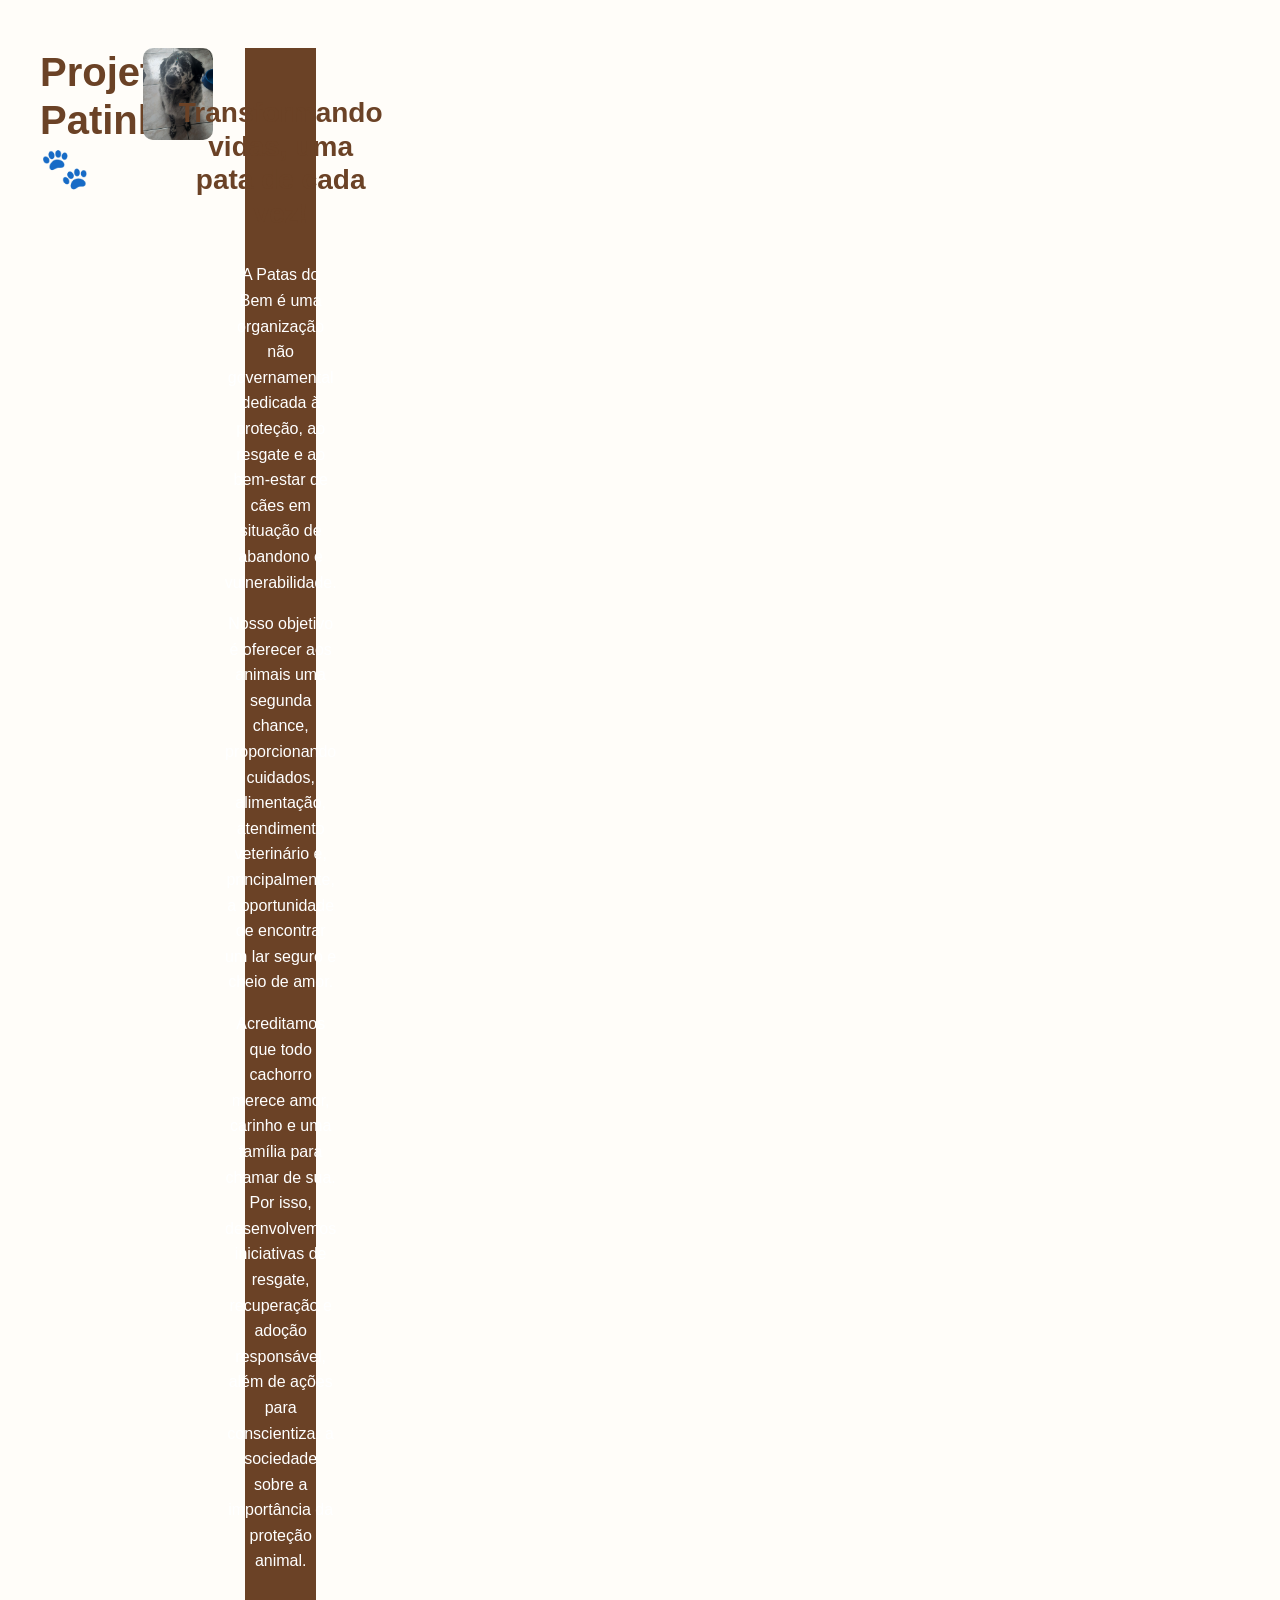
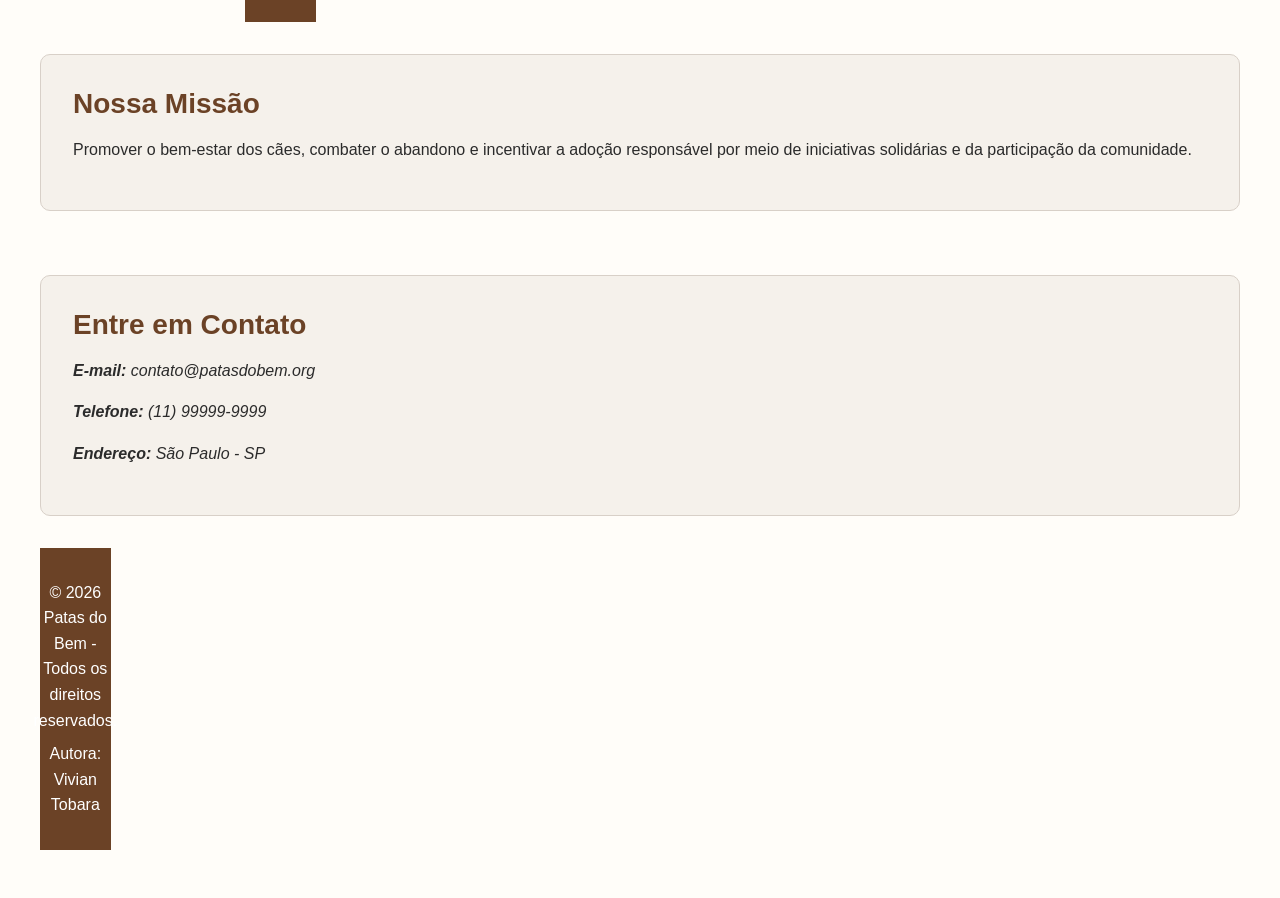
<file: index.html>
<!DOCTYPE html> <!--Informa ao navegador que o documento segue os padrões da versão do HTML5-->
<html lang="pt-BR">
<head>
    <meta charset="UTF-8">
    <meta name="viewport" content="width=device-width, initial-scale=1.0">
    <link rel="stylesheet" href="style.css">
    <title>Projeto Patinhas 🐾</title>
</head>
<body>
    <main>
        <h1><strong>Projeto Patinhas 🐾</strong></h1>
        <img 
        src="img/cachorro.jpg" 
        alt="Lulu, meu primeiro cachorro resgatado"
        >

        <header>
            <h2>Transformando vidas, uma pata de cada vez! </h2>
            <p>A Patas do Bem é uma organização não governamental dedicada à proteção, ao resgate e ao bem-estar de cães em situação de abandono e vulnerabilidade.</p>
            <p>Nosso objetivo é oferecer aos animais uma segunda chance, proporcionando cuidados, alimentação, atendimento veterinário e, principalmente, a oportunidade de encontrar um lar seguro e cheio de amor.</p>
            <p>Acreditamos que todo cachorro merece amor, carinho e uma família para chamar de sua. Por isso, desenvolvemos iniciativas de resgate, recuperação e adoção responsável, além de ações para conscientizar a sociedade sobre a importância da proteção animal.</p>
        </header>

        <section id = "Missão">
        <!--Organiza o conteúdo em seções temáticas, como , "Nossa Missão" e "O que fazemos". -->
            <h2>Nossa Missão</h2>
            <p>
            Promover o bem-estar dos cães, combater o abandono
            e incentivar a adoção responsável por meio de
            iniciativas solidárias e da participação da comunidade.
            </p>
        </section>


        <article>
        <!--Apresentação de noticias ou prjetos -->
        </article>
    
        <section id="contato">
            <h2>Entre em Contato</h2>
            <address>
                <p><strong>E-mail:</strong> contato@patasdobem.org</p>
                <p><strong>Telefone:</strong> (11) 99999-9999</p>
                <p><strong>Endereço:</strong> São Paulo - SP</p>
            </address>
        </section>

        <footer>
            <p>&copy; 2026 Patas do Bem - Todos os direitos reservados.</p>
            <p>Autora: Vivian Tobara</p></footer>
    </main>
</body>
</html>
</file>
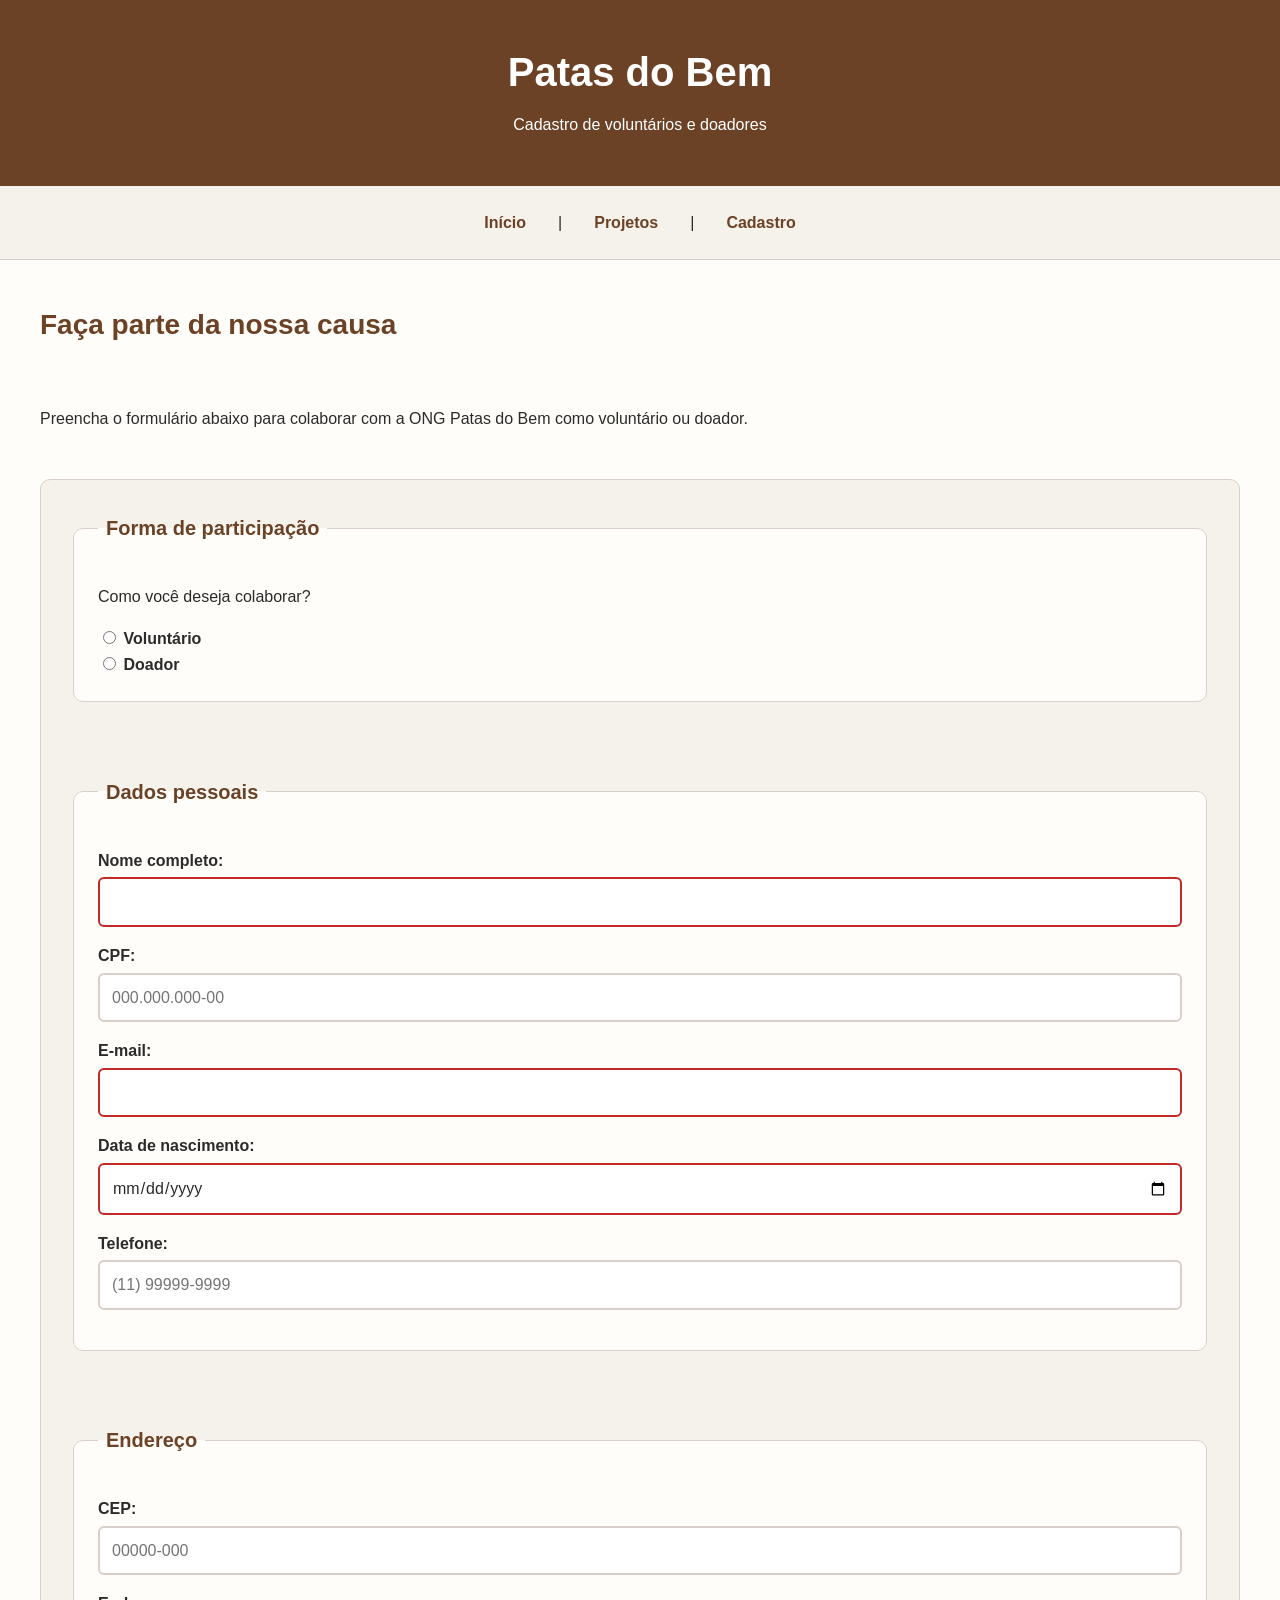
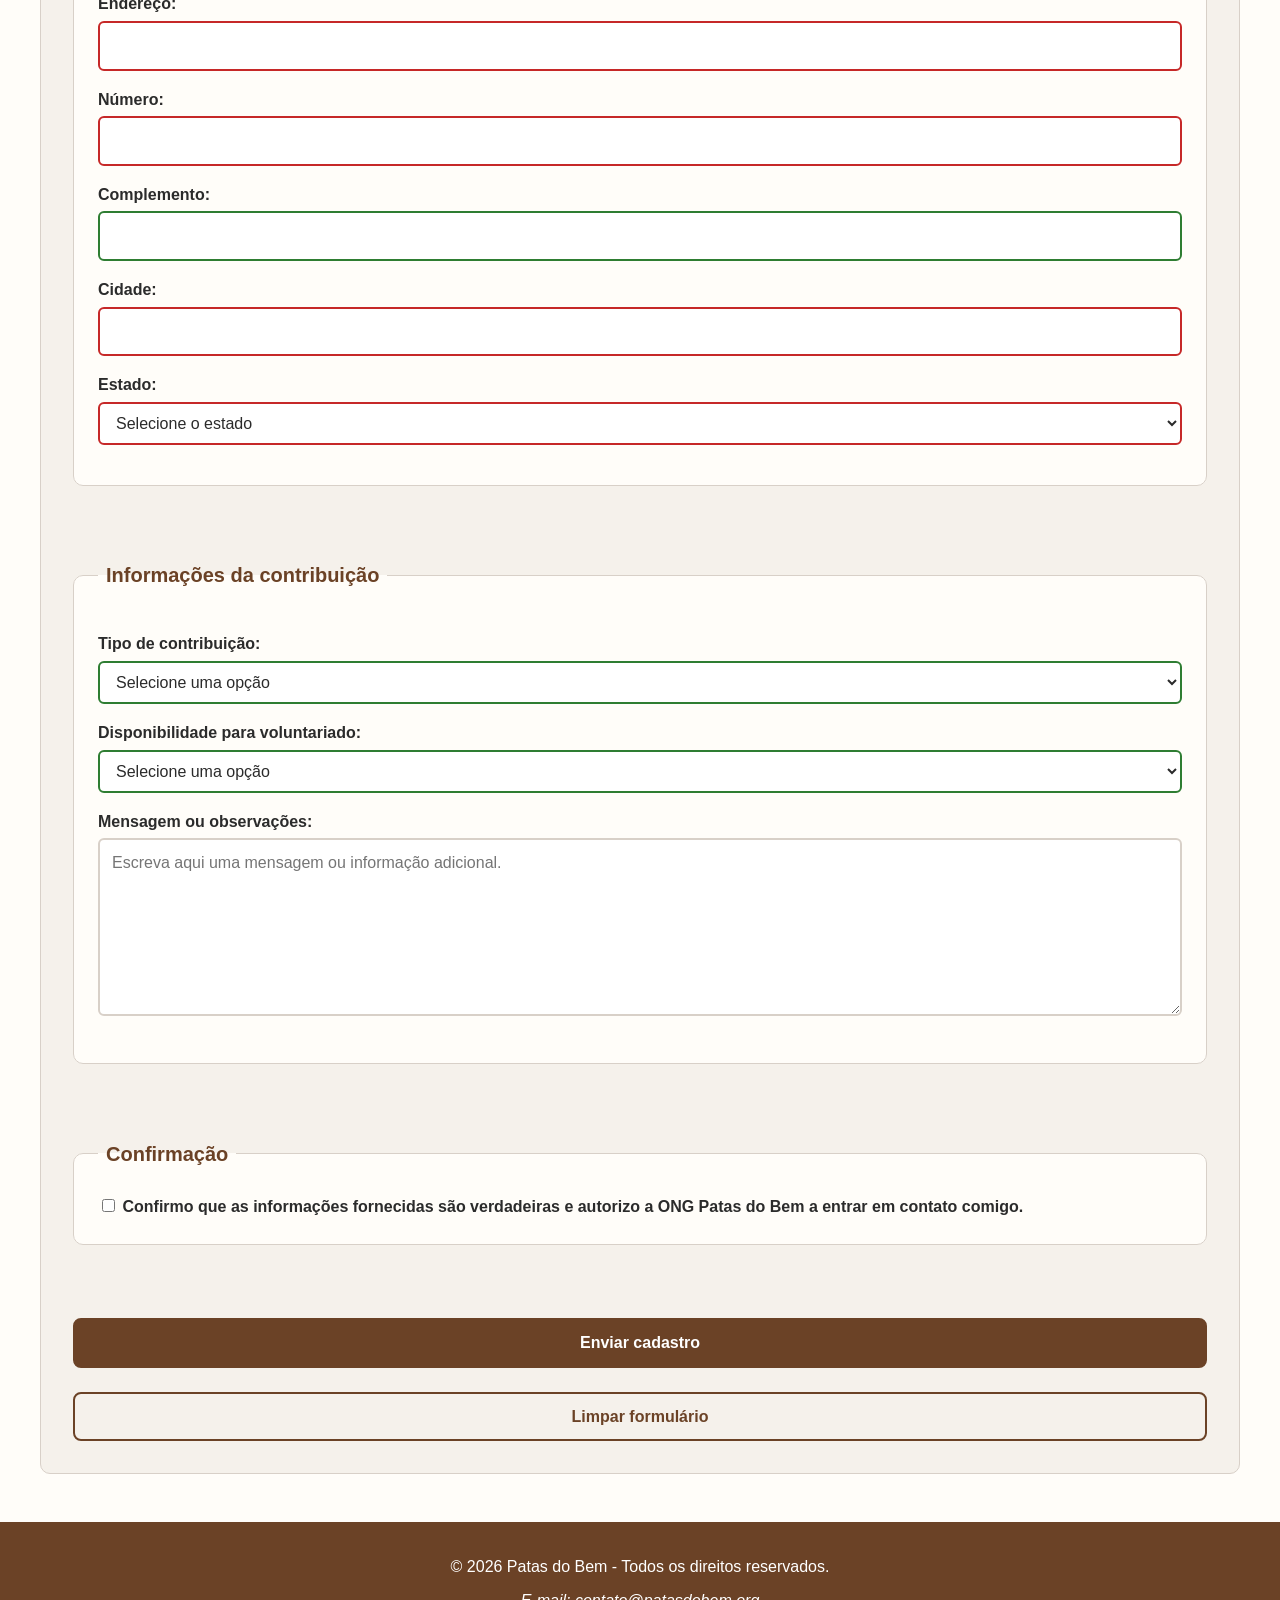
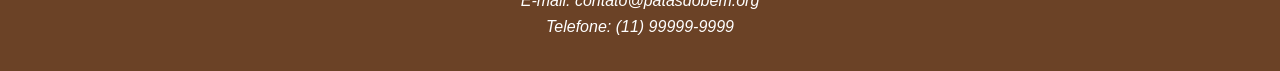
<file: cadastro.html>
<!DOCTYPE html>
<html lang="pt-BR">

<head>
    <meta charset="UTF-8">
    <meta name="viewport" content="width=device-width, initial-scale=1.0">
    <meta name="description" content="Cadastro de voluntários e doadores da ONG Patas do Bem">
    <link rel="stylesheet" href="style.css">
    <title>Cadastro | Patas do Bem</title>
</head>

<body>

    <header>
        <h1>Patas do Bem</h1>
        <p>Cadastro de voluntários e doadores</p>
    </header>

    <nav aria-label="Navegação principal">
        <a href="index.html">Início</a> |
        <a href="projetos.html">Projetos</a> |
        <a href="cadastro.html">Cadastro</a>
    </nav>

    <main>

        <h2>Faça parte da nossa causa</h2>

        <p>
            Preencha o formulário abaixo para colaborar com a ONG
            Patas do Bem como voluntário ou doador.
        </p>

        <form action="#" method="post">

            <!-- Tipo de participação -->
            <fieldset>
                <legend>Forma de participação</legend>

                <p>Como você deseja colaborar?</p>

                <input
                    type="radio"
                    id="voluntario"
                    name="participacao"
                    value="voluntario"
                    required
                >
                <label for="voluntario">Voluntário</label>

                <br>

                <input
                    type="radio"
                    id="doador"
                    name="participacao"
                    value="doador"
                >
                <label for="doador">Doador</label>

            </fieldset>

            <br>

            <!-- Dados pessoais -->
            <fieldset>
                <legend>Dados pessoais</legend>

                <p>
                    <label for="nome">Nome completo:</label><br>
                    <input
                        type="text"
                        id="nome"
                        name="nome"
                        minlength="3"
                        maxlength="100"
                        autocomplete="name"
                        required
                    >
                </p>

                <p>
                    <label for="cpf">CPF:</label><br>
                    <input
                        type="text"
                        id="cpf"
                        name="cpf"
                        placeholder="000.000.000-00"
                        maxlength="14"
                        inputmode="numeric"
                        pattern="[0-9]{3}\.[0-9]{3}\.[0-9]{3}-[0-9]{2}"
                        title="Digite o CPF no formato 000.000.000-00."
                        required
                    >
                </p>

                <p>
                    <label for="email">E-mail:</label><br>
                    <input
                        type="email"
                        id="email"
                        name="email"
                        maxlength="120"
                        autocomplete="email"
                        required
                    >
                </p>

                <p>
                    <label for="data-nascimento">Data de nascimento:</label><br>
                    <input
                        type="date"
                        id="data-nascimento"
                        name="data_nascimento"
                        autocomplete="bday"
                        required
                    >
                </p>

                <p>
                    <label for="telefone">Telefone:</label><br>
                    <input
                        type="tel"
                        id="telefone"
                        name="telefone"
                        placeholder="(11) 99999-9999"
                        maxlength="15"
                        inputmode="tel"
                        autocomplete="tel"
                        pattern="\([0-9]{2}\) [0-9]{4,5}-[0-9]{4}"
                        title="Digite o telefone no formato (11) 99999-9999."
                        required
                    >
                </p>

            </fieldset>

            <br>

            <!-- Endereço -->
            <fieldset>
                <legend>Endereço</legend>

                <p>
                    <label for="cep">CEP:</label><br>
                    <input
                        type="text"
                        id="cep"
                        name="cep"
                        placeholder="00000-000"
                        maxlength="9"
                        inputmode="numeric"
                        autocomplete="postal-code"
                        pattern="[0-9]{5}-[0-9]{3}"
                        title="Digite o CEP no formato 00000-000."
                        required
                    >
                </p>

                <p>
                    <label for="endereco">Endereço:</label><br>
                    <input
                        type="text"
                        id="endereco"
                        name="endereco"
                        maxlength="150"
                        autocomplete="street-address"
                        required
                    >
                </p>

                <p>
                    <label for="numero">Número:</label><br>
                    <input
                        type="text"
                        id="numero"
                        name="numero"
                        maxlength="10"
                        inputmode="numeric"
                        required
                    >
                </p>

                <p>
                    <label for="complemento">Complemento:</label><br>
                    <input
                        type="text"
                        id="complemento"
                        name="complemento"
                        maxlength="100"
                        autocomplete="address-line2"
                    >
                </p>

                <p>
                    <label for="cidade">Cidade:</label><br>
                    <input
                        type="text"
                        id="cidade"
                        name="cidade"
                        maxlength="80"
                        autocomplete="address-level2"
                        required
                    >
                </p>

                <p>
                    <label for="estado">Estado:</label><br>
                    <select
                        id="estado"
                        name="estado"
                        autocomplete="address-level1"
                        required
                    >
                        <option value="">Selecione o estado</option>
                        <option value="AC">Acre</option>
                        <option value="AL">Alagoas</option>
                        <option value="AP">Amapá</option>
                        <option value="AM">Amazonas</option>
                        <option value="BA">Bahia</option>
                        <option value="CE">Ceará</option>
                        <option value="DF">Distrito Federal</option>
                        <option value="ES">Espírito Santo</option>
                        <option value="GO">Goiás</option>
                        <option value="MA">Maranhão</option>
                        <option value="MT">Mato Grosso</option>
                        <option value="MS">Mato Grosso do Sul</option>
                        <option value="MG">Minas Gerais</option>
                        <option value="PA">Pará</option>
                        <option value="PB">Paraíba</option>
                        <option value="PR">Paraná</option>
                        <option value="PE">Pernambuco</option>
                        <option value="PI">Piauí</option>
                        <option value="RJ">Rio de Janeiro</option>
                        <option value="RN">Rio Grande do Norte</option>
                        <option value="RS">Rio Grande do Sul</option>
                        <option value="RO">Rondônia</option>
                        <option value="RR">Roraima</option>
                        <option value="SC">Santa Catarina</option>
                        <option value="SP">São Paulo</option>
                        <option value="SE">Sergipe</option>
                        <option value="TO">Tocantins</option>
                    </select>
                </p>

            </fieldset>

            <br>

            <!-- Informações da contribuição -->
            <fieldset>
                <legend>Informações da contribuição</legend>

                <p>
                    <label for="tipo-doacao">Tipo de contribuição:</label><br>
                    <select id="tipo-doacao" name="tipo_doacao">
                        <option value="">Selecione uma opção</option>
                        <option value="financeira">Doação financeira</option>
                        <option value="alimentos">Doação de alimentos</option>
                        <option value="medicamentos">Doação de medicamentos</option>
                        <option value="materiais">Doação de materiais</option>
                    </select>
                </p>

                <p>
                    <label for="disponibilidade">Disponibilidade para voluntariado:</label><br>
                    <select id="disponibilidade" name="disponibilidade">
                        <option value="">Selecione uma opção</option>
                        <option value="semanal">Uma vez por semana</option>
                        <option value="quinzenal">A cada quinze dias</option>
                        <option value="mensal">Uma vez por mês</option>
                        <option value="eventos">Somente em eventos</option>
                    </select>
                </p>

                <p>
                    <label for="mensagem">Mensagem ou observações:</label><br>
                    <textarea
                        id="mensagem"
                        name="mensagem"
                        rows="6"
                        cols="50"
                        maxlength="500"
                        placeholder="Escreva aqui uma mensagem ou informação adicional."
                    ></textarea>
                </p>

            </fieldset>

            <br>

            <!-- Termos -->
            <fieldset>
                <legend>Confirmação</legend>

                <input
                    type="checkbox"
                    id="termos"
                    name="termos"
                    required
                >

                <label for="termos">
                    Confirmo que as informações fornecidas são verdadeiras
                    e autorizo a ONG Patas do Bem a entrar em contato comigo.
                </label>

            </fieldset>

            <br>

            <button type="submit">Enviar cadastro</button>
            <button type="reset">Limpar formulário</button>

        </form>

    </main>

    <footer>
        <p>&copy; 2026 Patas do Bem - Todos os direitos reservados.</p>

        <address>
            E-mail: contato@patasdobem.org<br>
            Telefone: (11) 99999-9999
        </address>
    </footer>

</body>
</html>
</file>
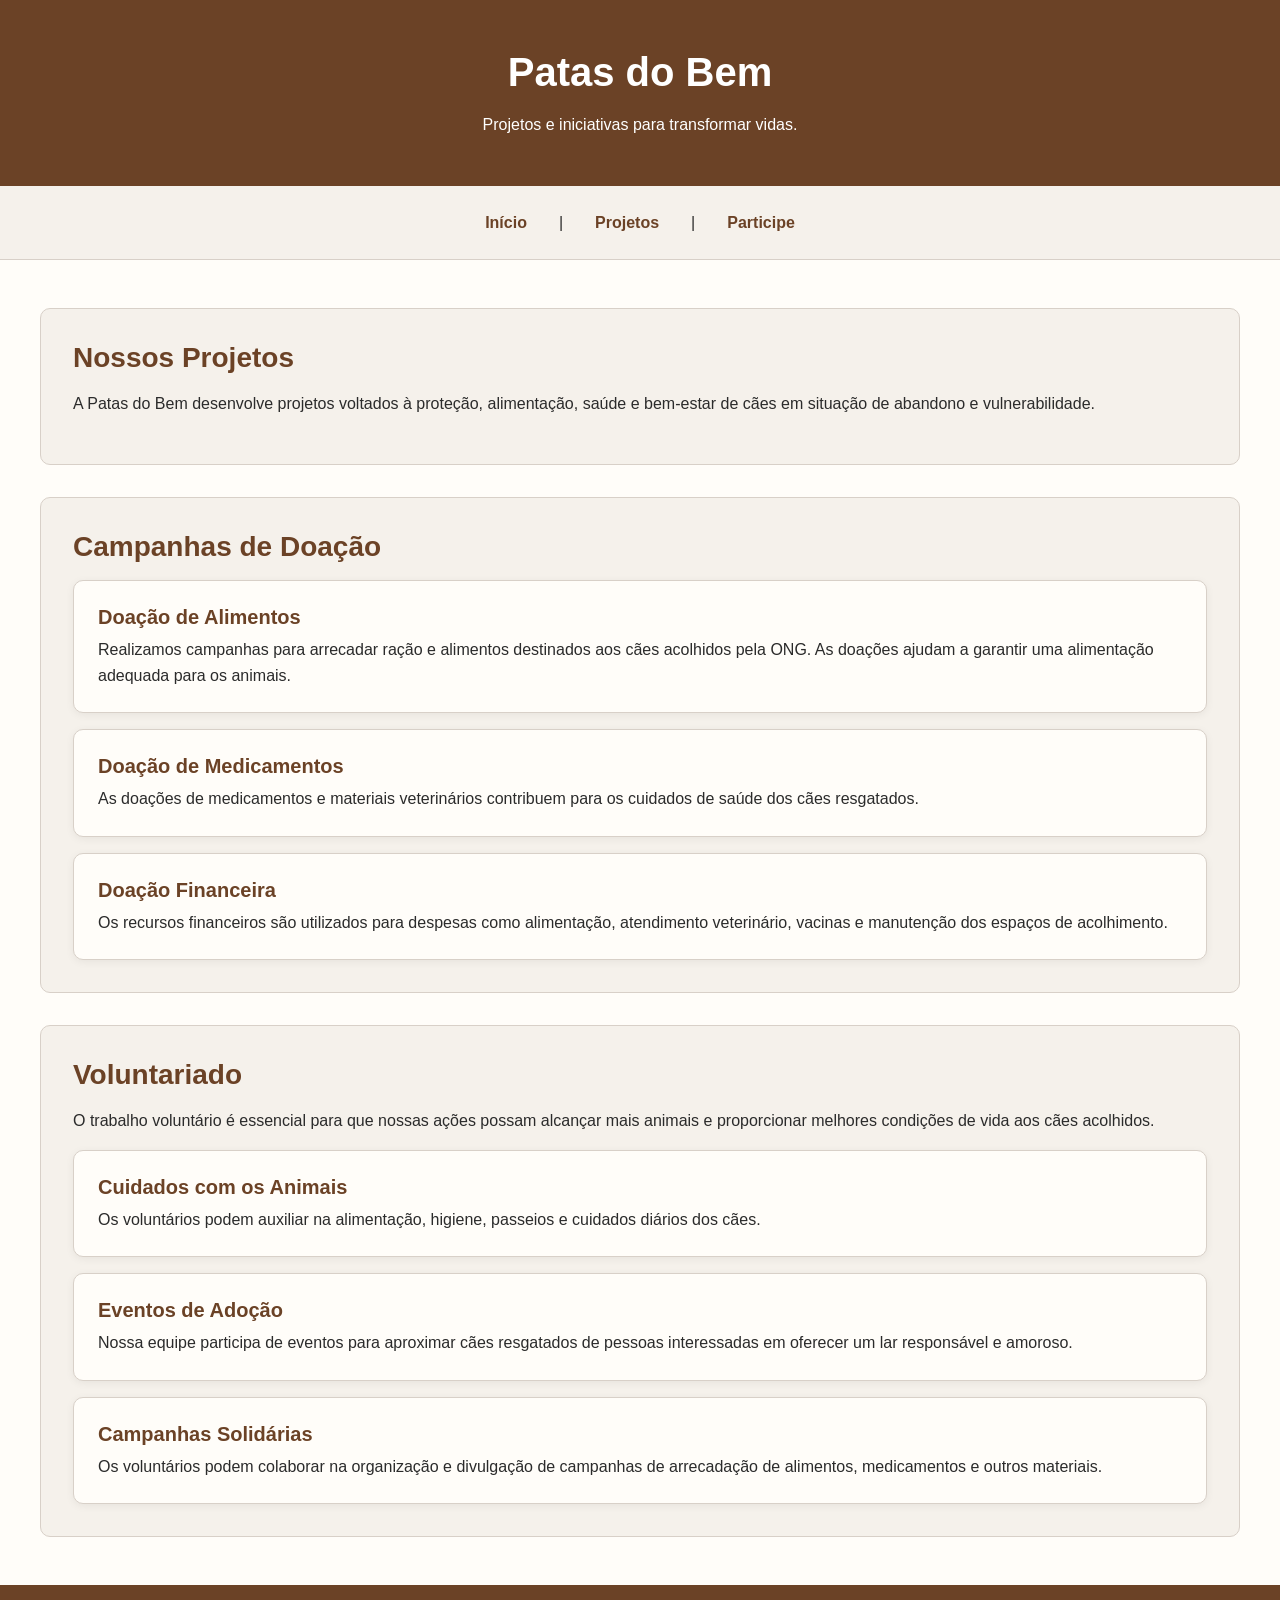
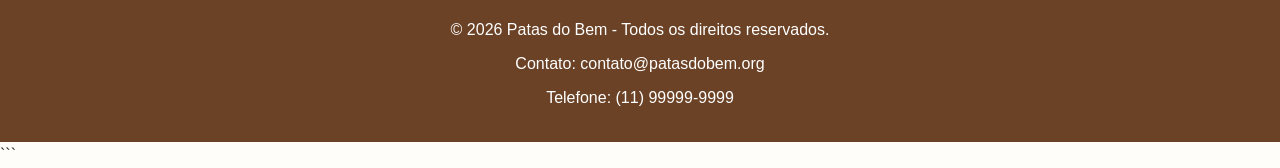
<file: projetos.html>
<!DOCTYPE html>
<html lang="pt-BR">

<head>
    <meta charset="UTF-8">
    <meta name="viewport" content="width=device-width, initial-scale=1.0">
    <meta name="description" content="Conheça os projetos e iniciativas da ONG Patas do Bem.">
    <link rel="stylesheet" href="style.css">
    <title>Projetos | Patas do Bem</title>
</head>

<body>

    <header>
        <h1>Patas do Bem</h1>
        <p>Projetos e iniciativas para transformar vidas.</p>
    </header>

    <nav>
        <a href="index.html">Início</a> |
        <a href="projetos.html">Projetos</a> |
        <a href="cadastro.html">Participe</a>
    </nav>

    <main>

        <section>
            <h2>Nossos Projetos</h2>

            <p>
                A Patas do Bem desenvolve projetos voltados à proteção,
                alimentação, saúde e bem-estar de cães em situação de
                abandono e vulnerabilidade.
            </p>
        </section>

        <section>
            <h2>Campanhas de Doação</h2>

            <article>
                <h3>Doação de Alimentos</h3>

                <p>
                    Realizamos campanhas para arrecadar ração e alimentos
                    destinados aos cães acolhidos pela ONG. As doações
                    ajudam a garantir uma alimentação adequada para os
                    animais.
                </p>
            </article>

            <article>
                <h3>Doação de Medicamentos</h3>

                <p>
                    As doações de medicamentos e materiais veterinários
                    contribuem para os cuidados de saúde dos cães
                    resgatados.
                </p>
            </article>

            <article>
                <h3>Doação Financeira</h3>

                <p>
                    Os recursos financeiros são utilizados para despesas
                    como alimentação, atendimento veterinário, vacinas
                    e manutenção dos espaços de acolhimento.
                </p>
            </article>
        </section>

        <section>
            <h2>Voluntariado</h2>

            <p>
                O trabalho voluntário é essencial para que nossas ações
                possam alcançar mais animais e proporcionar melhores
                condições de vida aos cães acolhidos.
            </p>

            <article>
                <h3>Cuidados com os Animais</h3>

                <p>
                    Os voluntários podem auxiliar na alimentação,
                    higiene, passeios e cuidados diários dos cães.
                </p>
            </article>

            <article>
                <h3>Eventos de Adoção</h3>

                <p>
                    Nossa equipe participa de eventos para aproximar
                    cães resgatados de pessoas interessadas em oferecer
                    um lar responsável e amoroso.
                </p>
            </article>

            <article>
                <h3>Campanhas Solidárias</h3>

                <p>
                    Os voluntários podem colaborar na organização
                    e divulgação de campanhas de arrecadação de
                    alimentos, medicamentos e outros materiais.
                </p>
            </article>
        </section>

    </main>

    <footer>
        <p>&copy; 2026 Patas do Bem - Todos os direitos reservados.</p>
        <p>Contato: contato@patasdobem.org</p>
        <p>Telefone: (11) 99999-9999</p>
    </footer>

</body>

</html>
```
</file>
<file: style.css>
/* =========================================================
   PATAS DO BEM - Design System / CSS3
   Compatível com index.html, projetos.html e cadastro.html
   ========================================================= */

/* -------------------------
   1. Design System
   ------------------------- */
:root {
    /* Paleta - 8 cores */
    --cor-primaria: #6B4226;
    --cor-primaria-clara: #9B6B43;
    --cor-secundaria: #E8A87C;
    --cor-destaque: #F2C94C;
    --cor-fundo: #FFFDF9;
    --cor-superficie: #F5F1EB;
    --cor-texto: #2B2B2B;
    --cor-texto-secundario: #666666;

    /* Cores funcionais */
    --cor-sucesso: #2E7D32;
    --cor-erro: #C62828;
    --cor-info: #1565C0;
    --cor-borda: #D8D0C8;
    --cor-branco: #FFFFFF;

    /* Tipografia - 5 patamares */
    --fonte-xs: 0.875rem;
    --fonte-sm: 1rem;
    --fonte-md: 1.25rem;
    --fonte-lg: 1.75rem;
    --fonte-xl: 2.5rem;

    /* Espaçamento modular - múltiplos de 8px */
    --espaco-1: 8px;
    --espaco-2: 16px;
    --espaco-3: 24px;
    --espaco-4: 32px;
    --espaco-5: 40px;
    --espaco-6: 48px;
    --espaco-7: 56px;
    --espaco-8: 64px;

    /* Outros tokens */
    --raio: 10px;
    --largura-conteudo: 1200px;
    --sombra: 0 4px 14px rgba(0, 0, 0, 0.10);
    --transicao: 0.25s ease;
}

/* -------------------------
   2. Base e acessibilidade
   ------------------------- */
* {
    box-sizing: border-box;
}

html {
    scroll-behavior: smooth;
}

body {
    margin: 0;
    min-width: 320px;
    background: var(--cor-fundo);
    color: var(--cor-texto);
    font-family: Arial, Helvetica, sans-serif;
    font-size: var(--fonte-sm);
    line-height: 1.6;
}

img {
    display: block;
    max-width: 100%;
    height: auto;
    border-radius: var(--raio);
}

:focus-visible {
    outline: 3px solid var(--cor-destaque);
    outline-offset: 3px;
}

a {
    color: var(--cor-primaria);
    font-weight: 700;
}

a:hover {
    color: var(--cor-primaria-clara);
}

/* -------------------------
   3. Tipografia
   ------------------------- */
h1,
h2,
h3,
h4,
h5,
h6 {
    margin-top: 0;
    color: var(--cor-primaria);
    line-height: 1.2;
}

h1 {
    font-size: var(--fonte-xl);
    margin-bottom: var(--espaco-2);
}

h2 {
    font-size: var(--fonte-lg);
    margin-bottom: var(--espaco-2);
}

h3 {
    font-size: var(--fonte-md);
    margin-bottom: var(--espaco-1);
}

small,
.fonte-xs {
    font-size: var(--fonte-xs);
}

.fonte-sm {
    font-size: var(--fonte-sm);
}

.fonte-md {
    font-size: var(--fonte-md);
}

.fonte-lg {
    font-size: var(--fonte-lg);
}

.fonte-xl {
    font-size: var(--fonte-xl);
}

/* -------------------------
   4. Header
   ------------------------- */
header {
    padding: var(--espaco-6) var(--espaco-3);
    background: var(--cor-primaria);
    color: var(--cor-branco);
    text-align: center;
    display: flex;
    flex-direction: column;
    align-items: center;
    justify-content: center;
    gap: var(--espaco-2);
}

header h1 {
    margin: 0;
    color: var(--cor-branco);
}

header p {
    margin: 0;
    max-width: 720px;
}

/* -------------------------
   5. Navegação - Flexbox
   ------------------------- */
nav {
    display: flex;
    justify-content: center;
    align-items: center;
    flex-wrap: wrap;
    gap: var(--espaco-2);
    padding: var(--espaco-2) var(--espaco-3);
    background: var(--cor-superficie);
    border-bottom: 1px solid var(--cor-borda);
}

nav a {
    display: inline-block;
    padding: var(--espaco-1) var(--espaco-2);
    text-decoration: none;
    border-radius: 6px;
    transition: background-color var(--transicao), color var(--transicao), box-shadow var(--transicao);
}

nav a:hover,
nav a:focus-visible {
    background: var(--cor-primaria);
    color: var(--cor-branco);
    box-shadow: var(--sombra);
}

/* -------------------------
   6. Layout macro - Grid 12 colunas
   ------------------------- */
main {
    width: min(100% - (2 * var(--espaco-3)), var(--largura-conteudo));
    margin: 0 auto;
    padding: var(--espaco-6) 0;
    display: grid;
    grid-template-columns: repeat(12, minmax(0, 1fr));
    gap: var(--espaco-4);
}

main > section,
main > article,
main > aside,
main > form,
main > h2,
main > p {
    grid-column: span 12;
}

main > section,
main > aside,
main > form {
    background: var(--cor-superficie);
    border: 1px solid var(--cor-borda);
    border-radius: var(--raio);
    padding: var(--espaco-4);
}

main > section > p:first-of-type,
main > aside > p:first-of-type {
    margin-top: 0;
}

/* -------------------------
   7. Cards e blocos de projeto - Flexbox
   ------------------------- */
section article {
    display: flex;
    flex-direction: column;
    gap: var(--espaco-1);
    padding: var(--espaco-3);
    margin-top: var(--espaco-2);
    background: var(--cor-fundo);
    border: 1px solid var(--cor-borda);
    border-radius: var(--raio);
    box-shadow: 0 2px 8px rgba(0, 0, 0, 0.06);
}

section article h3,
section article p {
    margin: 0;
}

section article + article {
    margin-top: var(--espaco-2);
}

/* Imagem institucional */
#sobre img {
    margin: 0 auto var(--espaco-3);
    width: min(100%, 600px);
    box-shadow: var(--sombra);
}

/* -------------------------
   8. Formulário
   ------------------------- */
form {
    display: grid;
    gap: var(--espaco-3);
}

fieldset {
    margin: 0;
    padding: var(--espaco-3);
    border: 1px solid var(--cor-borda);
    border-radius: var(--raio);
    background: var(--cor-fundo);
}

legend {
    padding: 0 var(--espaco-1);
    color: var(--cor-primaria);
    font-size: var(--fonte-md);
    font-weight: 700;
}

label {
    font-weight: 700;
}

input,
select,
textarea,
button {
    font: inherit;
}

input[type="text"],
input[type="email"],
input[type="date"],
input[type="tel"],
select,
textarea {
    width: 100%;
    margin-top: 4px;
    padding: 10px 12px;
    border: 2px solid var(--cor-borda);
    border-radius: 6px;
    background: var(--cor-branco);
    color: var(--cor-texto);
    transition: border-color var(--transicao), box-shadow var(--transicao), background-color var(--transicao);
}

textarea {
    resize: vertical;
    min-height: 120px;
}

input[type="radio"],
input[type="checkbox"] {
    accent-color: var(--cor-primaria);
}

input:hover,
select:hover,
textarea:hover {
    border-color: var(--cor-primaria-clara);
}

input:focus,
select:focus,
textarea:focus {
    border-color: var(--cor-primaria);
    box-shadow: 0 0 0 3px rgba(107, 66, 38, 0.15);
    outline: none;
}

/* Feedback de validação */
input:valid:not(:placeholder-shown),
select:valid:not([value=""]),
textarea:valid:not(:placeholder-shown) {
    border-color: var(--cor-sucesso);
}

input:invalid:not(:placeholder-shown),
select:invalid,
textarea:invalid:not(:placeholder-shown) {
    border-color: var(--cor-erro);
}

input[type="radio"]:focus-visible,
input[type="checkbox"]:focus-visible {
    outline: 3px solid var(--cor-destaque);
    outline-offset: 2px;
}

/* Área de ações - Flexbox */
.form-acoes {
    display: flex;
    justify-content: flex-start;
    align-items: center;
    flex-wrap: wrap;
    gap: var(--espaco-2);
}

button {
    padding: 10px 18px;
    border: 2px solid var(--cor-primaria);
    border-radius: 8px;
    background: var(--cor-primaria);
    color: var(--cor-branco);
    font-weight: 700;
    cursor: pointer;
    transition: background-color var(--transicao), border-color var(--transicao), box-shadow var(--transicao), transform var(--transicao);
}

button:hover {
    background: var(--cor-primaria-clara);
    border-color: var(--cor-primaria-clara);
    box-shadow: var(--sombra);
}

button:focus-visible {
    outline: 3px solid var(--cor-destaque);
    outline-offset: 3px;
}

button:active {
    transform: scale(0.98);
    box-shadow: none;
}

button:disabled {
    background: #CCCCCC;
    border-color: #CCCCCC;
    color: #666666;
    cursor: not-allowed;
    box-shadow: none;
}

button[type="reset"] {
    background: transparent;
    color: var(--cor-primaria);
}

button[type="reset"]:hover {
    background: var(--cor-superficie);
    color: var(--cor-primaria);
}

/* -------------------------
   9. Footer
   ------------------------- */
footer {
    padding: var(--espaco-4) var(--espaco-3);
    background: var(--cor-primaria);
    color: var(--cor-branco);
    text-align: center;
    display: flex;
    flex-direction: column;
    align-items: center;
    gap: var(--espaco-1);
}

footer p,
footer address {
    margin: 0;
}

footer a {
    color: var(--cor-branco);
}

/* -------------------------
   10. Badges / etiquetas
   Uso: <span class="badge badge-voluntario">Voluntário</span>
   ------------------------- */
.badge {
    display: inline-flex;
    align-items: center;
    justify-content: center;
    width: fit-content;
    padding: 4px 10px;
    border-radius: 999px;
    font-size: var(--fonte-xs);
    font-weight: 700;
    line-height: 1.3;
}

.badge-voluntario {
    background: var(--cor-secundaria);
    color: var(--cor-texto);
}

.badge-doador {
    background: var(--cor-destaque);
    color: var(--cor-texto);
}

.badge-ativo {
    background: #D7EAD8;
    color: #1B5E20;
}

/* -------------------------
   11. Alertas
   ------------------------- */
.alert {
    margin: var(--espaco-3) 0;
    padding: var(--espaco-2) var(--espaco-3);
    border: 1px solid transparent;
    border-radius: var(--raio);
    box-shadow: 0 2px 8px rgba(0, 0, 0, 0.06);
}

.alert-sucesso {
    background: #E8F5E9;
    border-color: #A5D6A7;
    color: #1B5E20;
}

.alert-erro {
    background: #FFEBEE;
    border-color: #EF9A9A;
    color: #B71C1C;
}

.alert-info {
    background: #E3F2FD;
    border-color: #90CAF9;
    color: #0D47A1;
}

/* -------------------------
   12. Toast não obstrutivo
   ------------------------- */
.toast {
    position: fixed;
    right: var(--espaco-3);
    bottom: var(--espaco-3);
    z-index: 1000;
    max-width: min(90vw, 380px);
    padding: var(--espaco-2) var(--espaco-3);
    background: var(--cor-primaria);
    color: var(--cor-branco);
    border: 1px solid var(--cor-primaria-clara);
    border-radius: var(--raio);
    box-shadow: 0 10px 24px rgba(0, 0, 0, 0.20);
}

/* -------------------------
   13. Modal semântico
   ------------------------- */
.modal {
    position: fixed;
    inset: 0;
    z-index: 1100;
    display: none;
    align-items: center;
    justify-content: center;
    padding: var(--espaco-3);
    background: rgba(0, 0, 0, 0.55);
}

.modal.is-open {
    display: flex;
}

.modal-conteudo {
    width: min(100%, 520px);
    padding: var(--espaco-4);
    background: var(--cor-fundo);
    color: var(--cor-texto);
    border-radius: var(--raio);
    box-shadow: 0 12px 32px rgba(0, 0, 0, 0.25);
}

.modal-conteudo h2 {
    margin-bottom: var(--espaco-2);
}

.modal-acoes {
    display: flex;
    justify-content: flex-end;
    gap: var(--espaco-2);
    flex-wrap: wrap;
}

/* -------------------------
   14. Dropdown - pronto para uso
   ------------------------- */
.dropdown {
    position: relative;
}

.submenu {
    position: absolute;
    top: 100%;
    left: 0;
    z-index: 900;
    display: none;
    min-width: 200px;
    margin: 0;
    padding: var(--espaco-1);
    list-style: none;
    background: var(--cor-branco);
    border: 1px solid var(--cor-borda);
    border-radius: 6px;
    box-shadow: var(--sombra);
}

.dropdown:hover .submenu,
.dropdown:focus-within .submenu {
    display: block;
}

/* -------------------------
   15. Menu hambúrguer - pronto para uso sem JavaScript
   HTML esperado:
   <input class="menu-toggle" id="menu-toggle" type="checkbox">
   <label class="menu-icon" for="menu-toggle">☰</label>
   <ul>...</ul>
   ------------------------- */
.menu-toggle,
.menu-icon {
    display: none;
}

/* -------------------------
   16. Breakpoint 1200px
   ------------------------- */
@media (max-width: 1200px) {
    main {
        gap: var(--espaco-3);
    }

    main > section,
    main > aside,
    main > form {
        padding: var(--espaco-3);
    }
}

/* -------------------------
   17. Breakpoint 992px
   Grid: 8 colunas
   ------------------------- */
@media (max-width: 992px) {
    main {
        grid-template-columns: repeat(8, minmax(0, 1fr));
    }

    main > section,
    main > aside,
    main > form,
    main > h2,
    main > p {
        grid-column: span 8;
    }
}

/* -------------------------
   18. Breakpoint 768px
   Grid: 6 colunas + menu condensado
   ------------------------- */
@media (max-width: 768px) {
    :root {
        --fonte-xl: 2.1rem;
        --fonte-lg: 1.55rem;
    }

    main {
        grid-template-columns: repeat(6, minmax(0, 1fr));
        padding: var(--espaco-4) 0;
    }

    main > section,
    main > aside,
    main > form,
    main > h2,
    main > p {
        grid-column: span 6;
    }

    nav {
        flex-direction: column;
        align-items: stretch;
    }

    nav a {
        text-align: center;
    }

    /* Ativação visual do hambúrguer quando a estrutura correspondente existir */
    .menu-icon {
        display: block;
        align-self: center;
        padding: var(--espaco-1) var(--espaco-2);
        color: var(--cor-primaria);
        font-size: 1.8rem;
        cursor: pointer;
    }

    .menu-toggle:checked ~ ul {
        display: flex;
        flex-direction: column;
        width: 100%;
    }

    .submenu {
        position: static;
        width: 100%;
        box-shadow: none;
    }

    .dropdown:hover .submenu,
    .dropdown:focus-within .submenu {
        display: block;
    }
}

/* -------------------------
   19. Breakpoint 576px
   Grid: 4 colunas
   ------------------------- */
@media (max-width: 576px) {
    main {
        width: min(100% - (2 * var(--espaco-2)), var(--largura-conteudo));
        grid-template-columns: repeat(4, minmax(0, 1fr));
        gap: var(--espaco-2);
    }

    main > section,
    main > aside,
    main > form,
    main > h2,
    main > p {
        grid-column: span 4;
    }

    header {
        padding: var(--espaco-5) var(--espaco-2);
    }

    h1 {
        font-size: var(--fonte-lg);
    }

    h2 {
        font-size: var(--fonte-md);
    }

    main > section,
    main > aside,
    main > form,
    fieldset {
        padding: var(--espaco-2);
    }

    .form-acoes,
    .modal-acoes {
        flex-direction: column;
        align-items: stretch;
    }

    .form-acoes button,
    .modal-acoes button {
        width: 100%;
    }

    .toast {
        left: var(--espaco-2);
        right: var(--espaco-2);
        bottom: var(--espaco-2);
        max-width: none;
    }
}

/* -------------------------
   20. Breakpoint 400px
   Grid: 1 coluna
   ------------------------- */
@media (max-width: 400px) {
    main {
        grid-template-columns: 1fr;
        padding: var(--espaco-3) 0;
    }

    main > section,
    main > aside,
    main > form,
    main > h2,
    main > p {
        grid-column: 1;
    }

    body {
        font-size: var(--fonte-xs);
    }

    header h1 {
        font-size: var(--fonte-lg);
    }

    section article {
        padding: var(--espaco-2);
    }
}

/* Respeita usuários que preferem menos movimento */
@media (prefers-reduced-motion: reduce) {
    *,
    *::before,
    *::after {
        scroll-behavior: auto !important;
        transition-duration: 0.01ms !important;
        animation-duration: 0.01ms !important;
        animation-iteration-count: 1 !important;
    }
}
</file>
